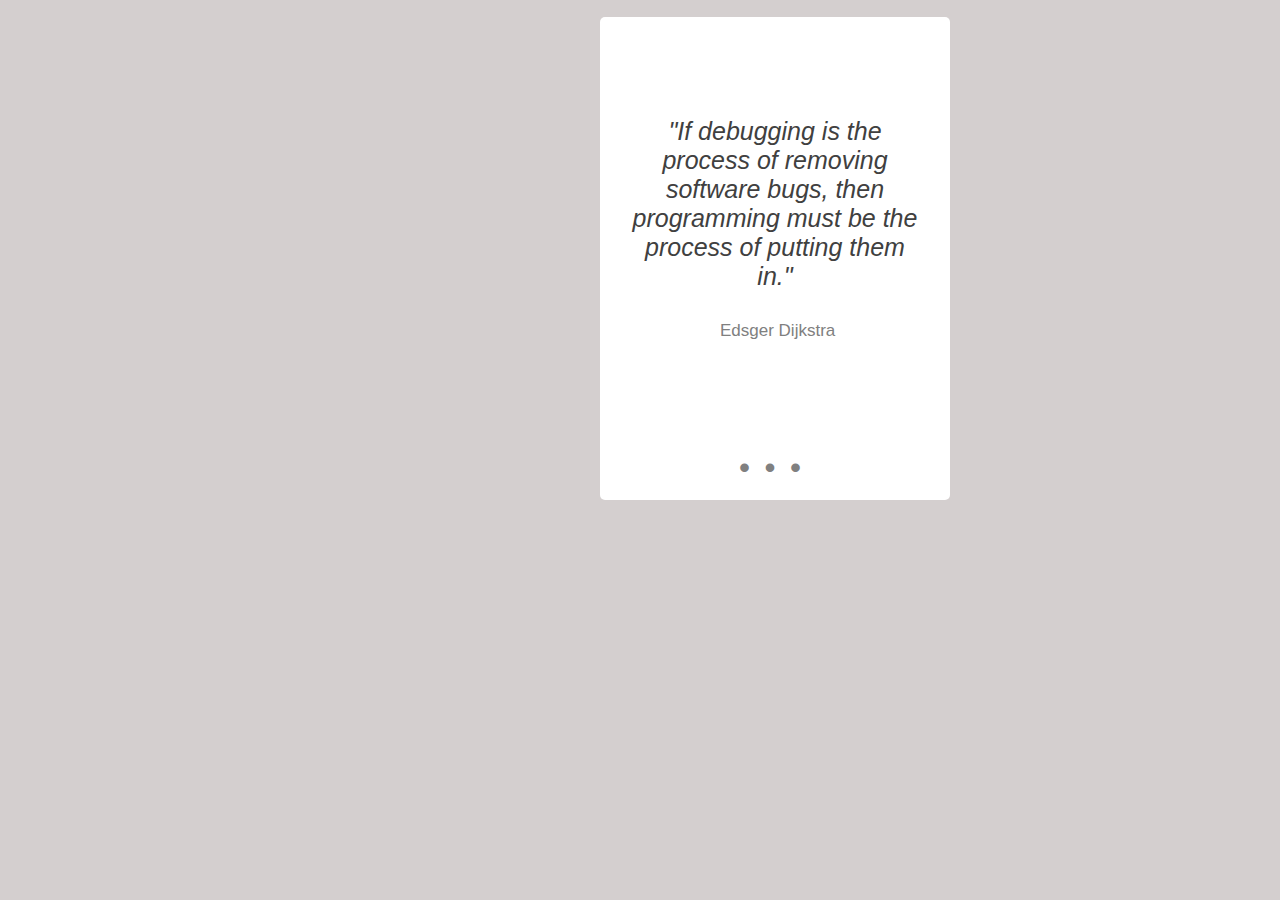
<file: card pager/index.html>
<!DOCTYPE html>
<html lang="Eng">
    <head> 
        <meta charset="UTF-8">
        <title> Card page</title>
        <link rel="stylesheet" href="stylecard.css">
        <body>
            
        <p id="text">
            "If debugging is the process of removing software bugs, then programming must be the process of putting them in."
        </p>
        <p id="author"> Edsger Dijkstra </p>

        <ul id="lista">
            <li> &#8226; </li>
            <li> &#8226;</li>
            <li> &#8226; </li>
        </ul>

        </body>
</html>
</file>
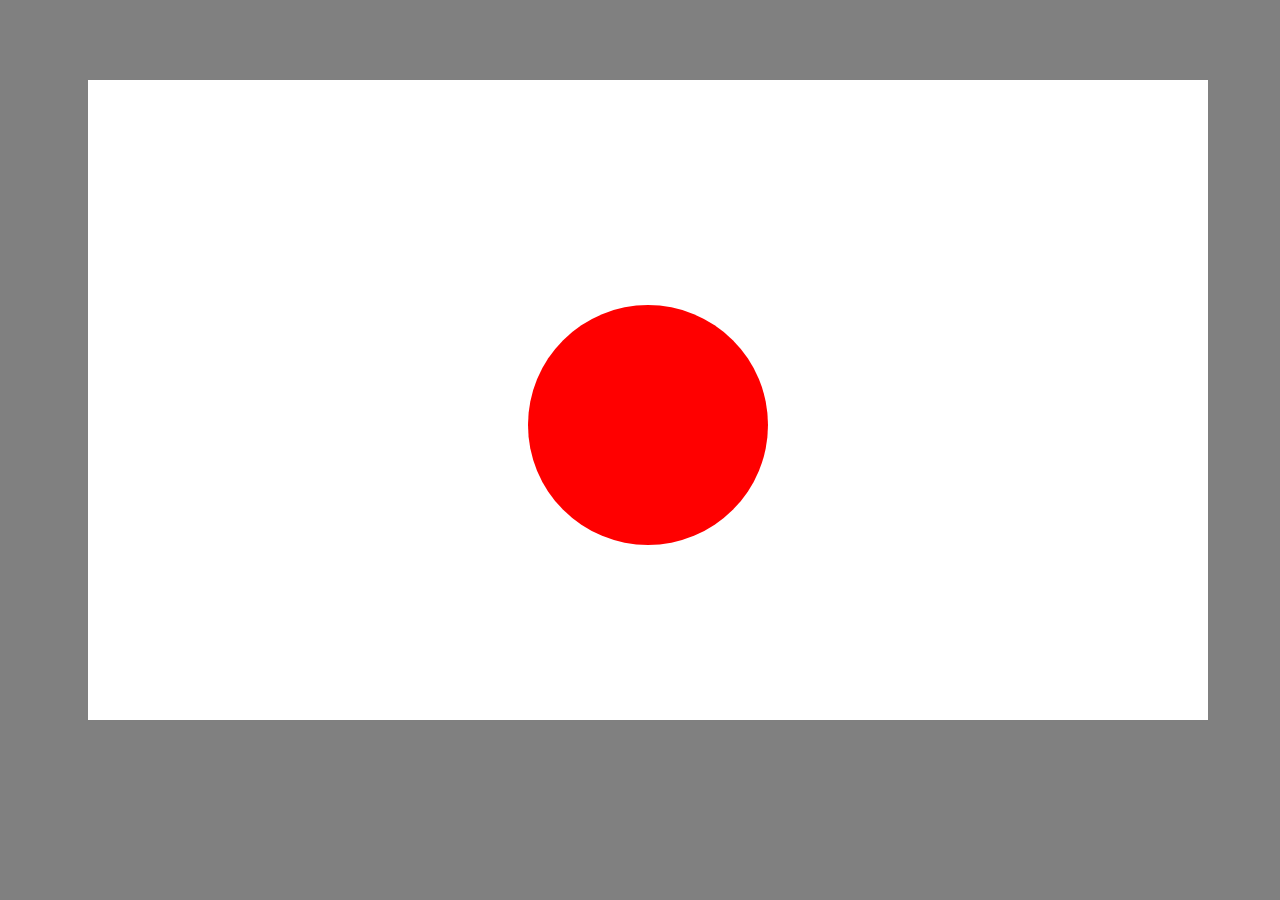
<file: Japans flagga/index.html>
<!DOCTYPE html>
<html lang="en">
    <head>
        <meta name="viewport" content="width=device-width, initial-scale=1.0">
        <title> Japans flagga </title>
        <link rel="stylesheet" href="style.css">
    </head>

        <body>

            <article>

                <p></p>

            </article>
        
        </body>
</html>
</file>
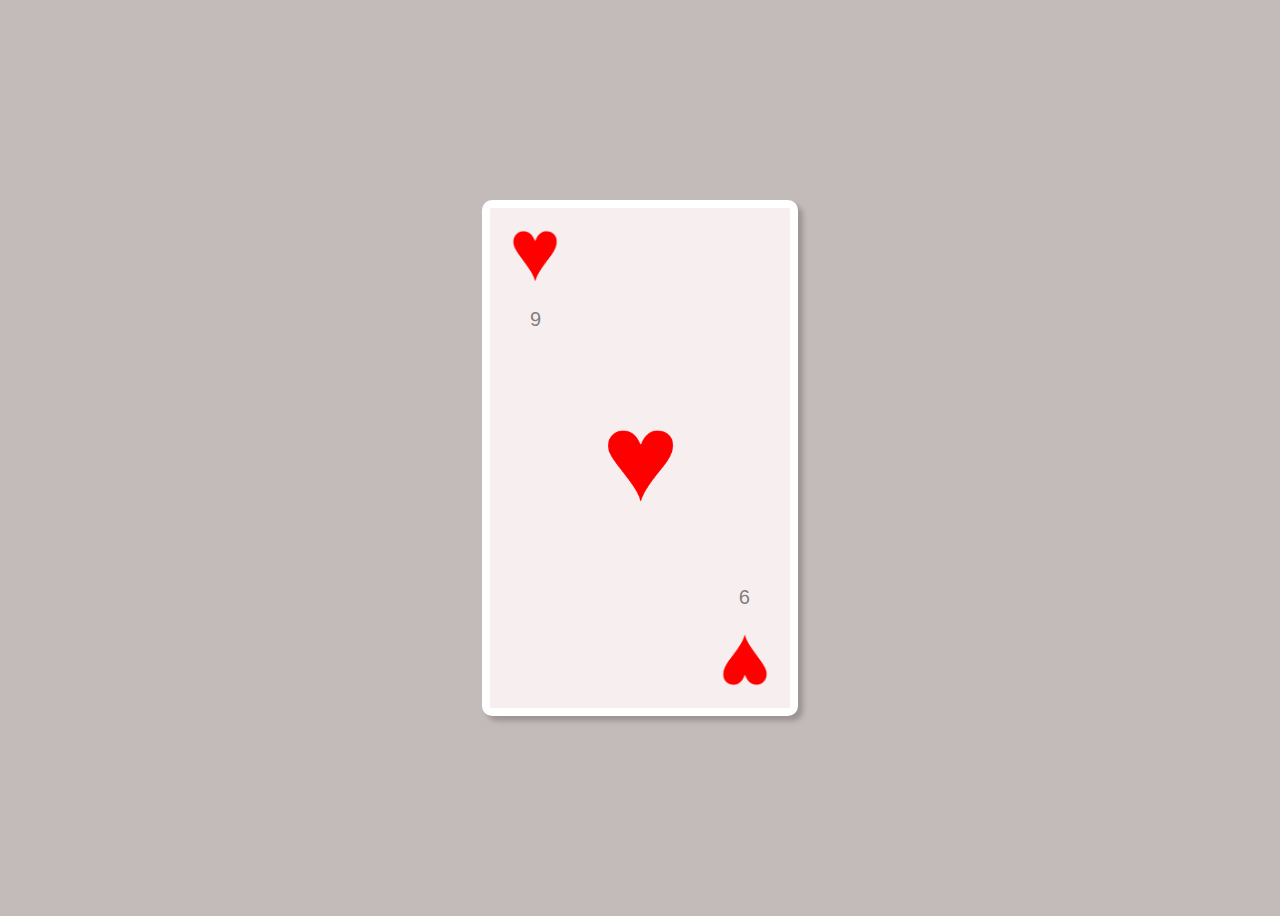
<file: playing card/index.html>
<!DOCTYPE html>
<html lang="Eng">
    <head>
        <title>Playing card</title>
        <link rel="stylesheet" href="p_card.css"> 

    </head>
    <body>
      
       <div class="cards">

        
        <img id="one" src="heart.jpg"  alt="heart icon">   
        <p id="nine"> 9</p>    
        <img id="two" src="heart.jpg"  alt="heart icon">  
        <p id="nineR"> 9</p>  
        <img id="three"src="heart.jpg"  alt="heart icon"> 

       
       </div>
       
    </body>
</html>
</file>
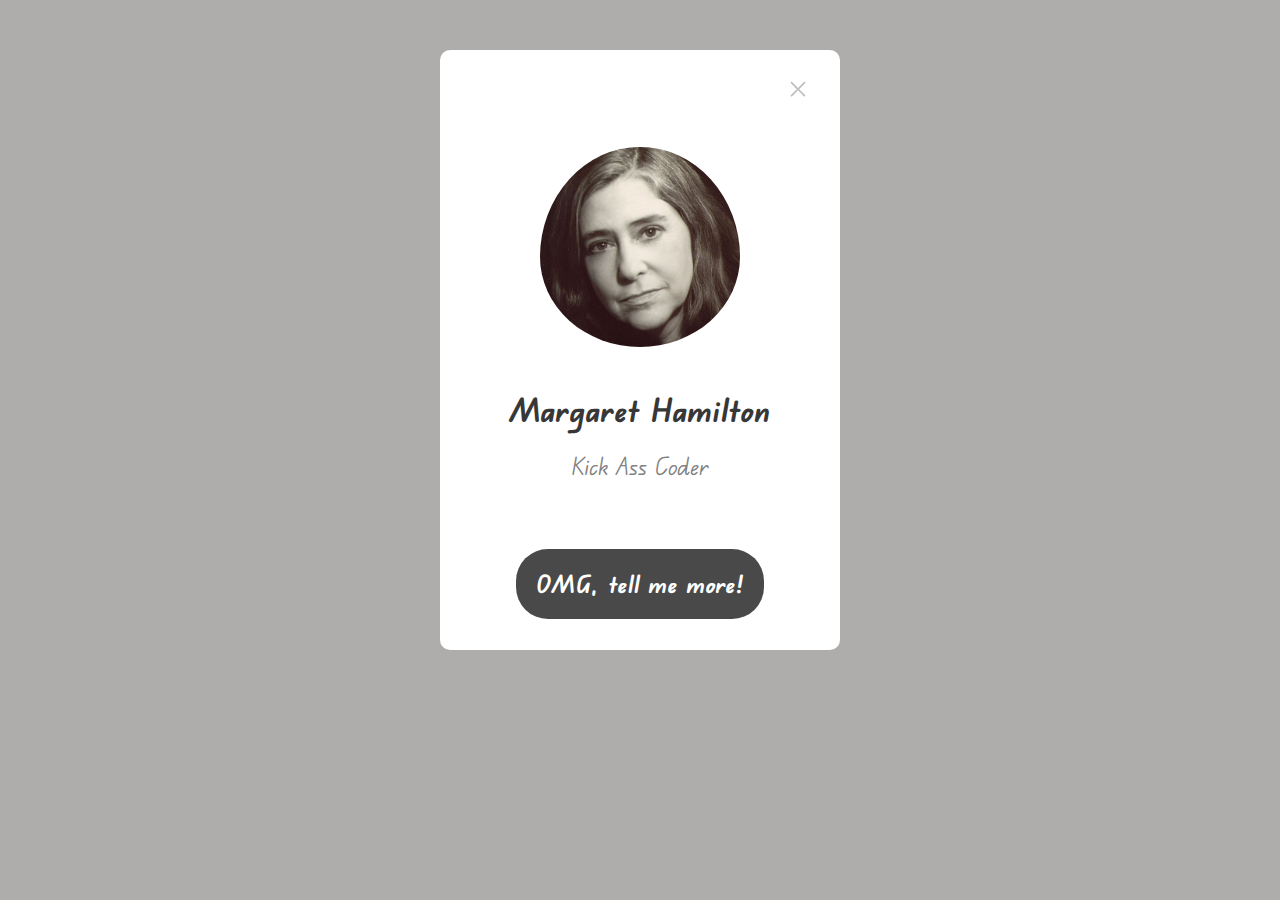
<file: profile page/index.html>
<!DOCTYPE html>
<html lang="Eng">
    <head>
        <title> Profile page</title>
        <link rel="stylesheet" href="page_style.css">
    </head>

    <body>

        <div>
            <a id="link" href="https://www.google.com">
                <img id="cross" src="close.svg" alt="cross">
            </a>
         
            

            <img id="foto" src="margaret.jpg" alt="margaret pic"></a>

            <h1>Margaret Hamilton</h1>

            <p> Kick Ass Coder</p>

            <footer>
                <a href="https://en.wikipedia.org/wiki/Margaret_Hamilton_(software_engineer)" alt=""> OMG, tell me more! </a></footer>

        </div>
    </body>
</html>
</file>
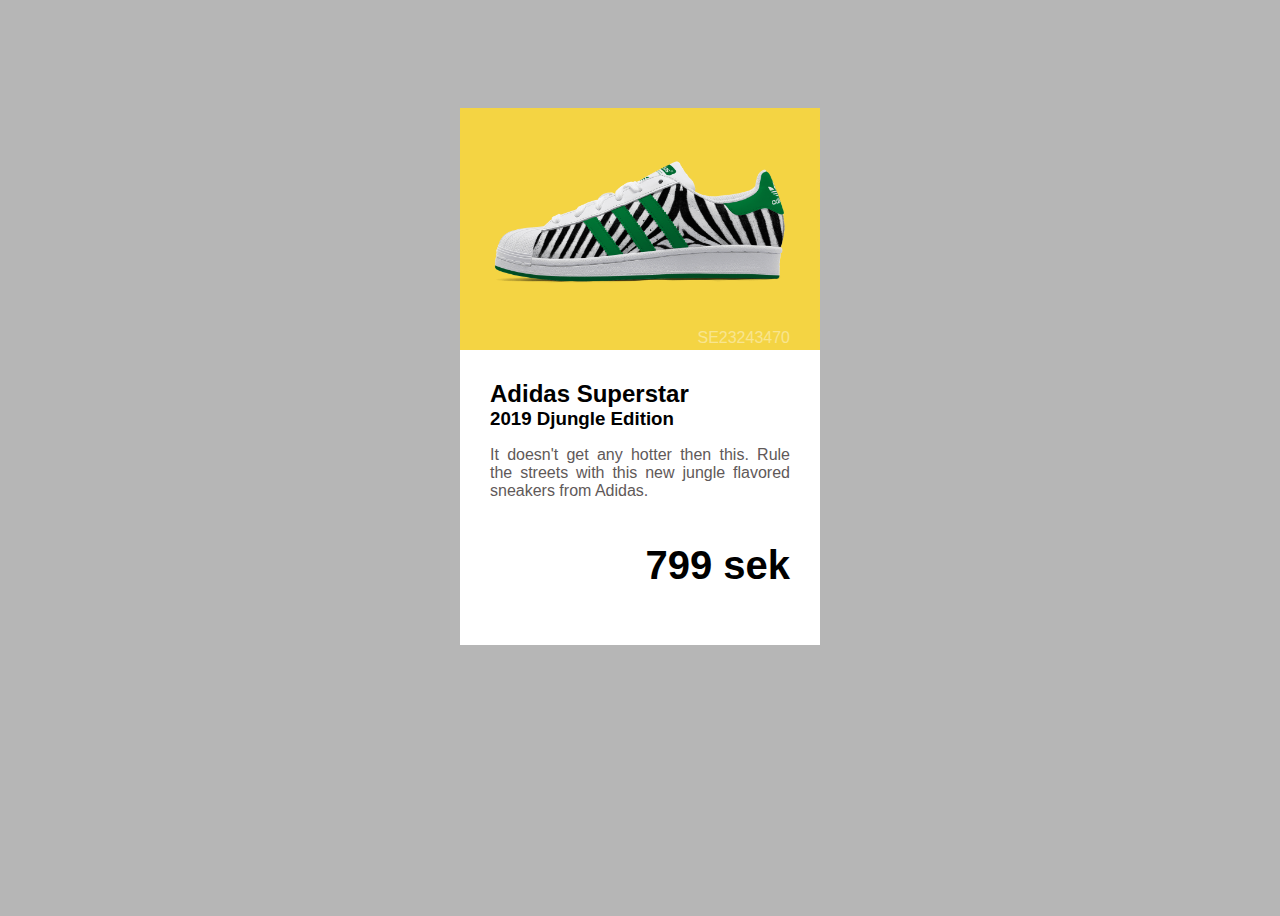
<file: Sneackers ad/index.html>
<!DOCTYPE html>
<html lang="Eng">
    <head>
        <title> Adidas </title>
        <link rel="stylesheet" href="ad.css">
    </head>
    <body>

        <div class="header" id="one">
        <img  id=" foto" src="adidas_superstar.jpg" alt="shoe">
        <p id= "code"> SE23243470</p>
        </div>
        
        <div class="header" id="two">
            <h2> Adidas Superstar </h2>
            <h3> 2019 Djungle Edition </h3>
            <p> It doesn't get any hotter then this. Rule the streets with this new jungle flavored sneakers from Adidas. </p>
            <h1 id="price"> 799 sek </h1>
        </div>

    </body>
</html>
</file>
<file: card pager/stylecard.css>
body{
    background-color: rgb(212, 207, 207);
    font-family:'Gill Sans', 'Gill Sans MT', 'Trebuchet MS', sans-serif;
    font-size: large;
    display:flex; 
    flex-direction:column;
    justify-content:center;
    max-width: 350px;
    min-height: 500px;
    height: 500px;
    margin-left: 600px;
    text-align: center;
}



#text{
    background-color: white;
    font-style: italic;
    font-size: 25px;
    padding: white, 15px;
    display: flex;
    color:rgb(64, 64, 64);
    margin: 0;
    padding-top:100px;
    padding-left: 30px;
    padding-right: 30px;
    border-top-left-radius: 5px;
    border-top-right-radius: 5px;
   
}

#author{
    background-color: white;
    font-size: 17px;
    margin: 0;
    display: flex;
    color: grey;
    padding-top: 30px;
    padding-left: 120px;
}

ul {
   margin: 0px;
   padding: 0px;
   background-color: white;
   padding-top: 100px;
   font-weight:bold;
   border-bottom-left-radius: 5px;
   border-bottom-right-radius: 5px;
   
}
ul li {
    font-weight: 200px;
    font-size: 30px;
    display: flex;
    background-color:white;
    color:grey;
    margin-top: auto;
    margin-left: auto;
    margin-right: 10px;
    justify-content: space-between;
    padding-top: 10px;
    padding-bottom: 15px;
    display: inline-block;
}
li:hover {
    color: black;
}
</file>
<file: Japans flagga/style.css>
body {
    background-color: grey;
    justify-content: center;}
 

article {
    background-color: white;
    height: 40rem;
    width: 70rem;
    margin: 5rem;
    display: flex;
    justify-content: center;
    }

p {
    margin-top: 25vh;
    background-color: red;
    border-radius: 50%;
    height: 15rem;
    width: 15rem
}
</file>
<file: playing card/p_card.css>
body {
    background-color: rgb(195, 186, 186);
    display: flex;
    align-items: center;
    justify-content: center;
    height: 100vh;
}


div {
    border: solid;
    border-color: white;
    border-width: 0.5rem;
    background-color: rgb(247, 239, 239);
    padding: white, 1rem;
    width: 300px;
    height: 500px;
    display: flex;
    border-radius: 10px;
    align-self: center;
    margin: 25%;
    flex-direction: column;
    box-shadow: 5px 5px 5px rgb(157, 148, 148);
    
}

#one {
    align-self: flex-start;
    justify-self:flex-start;
    height:60px;
    width: 50px;
    margin: 20px;
    }

#two {
    align-self: center;
    justify-self: center;
    height: 85px;
    width:75px;
    margin:auto;
}

#three {
    align-self: flex-end;
    justify-self: flex-end;
    height: 60px;
    width: 50px;
    transform: rotate(180deg);
    margin: 20px;
}
#nine {
    font-family: 'Gill Sans', 'Gill Sans MT', Calibri, 'Trebuchet MS', sans-serif;
    color: grey;
    font-size: 20px;
    margin-top: 0px;
    margin-left: 2.5rem;
    display: flex;
}

#nineR {
    font-family: 'Gill Sans', 'Gill Sans MT', Calibri, 'Trebuchet MS', sans-serif;
    color: grey;
    font-size: 20px;
    margin: 0;
    margin-right: 2.5rem;
    display: flex;
    transform: rotate(180deg);
}
</file>
<file: profile page/page_style.css>
@import url('https://fonts.googleapis.com/css2?family=Edu+QLD+Beginner:wght@400..700&family=Londrina+Outline&family=Mr+Bedfort&display=swap');

body {
    margin-top: 50px;
    background-color: rgb(175, 172, 172);
    font-family: "Edu QLD Beginner", cursive;
}

div {
    flex-direction: column;
    background-color: white;
    width: 400px;
    margin:auto;
    height:500px;
    display:flex;
    justify-content: center;
    align-content: center;
    border-radius: 10px;
    padding-top:50px;
    padding-bottom: 50px;
    
}
p { 
    justify-self: center;
    align-self: center;
    margin-top: 0;
    font-size: 1.5rem;
    padding-bottom: 0px;
    color: grey;
}
h1 {
    justify-self: center;
    align-self: center;
    color:rgb(55, 55, 55);
}
#cross {
   height: 1rem;
   width: 1rem;
   justify-content: flex-end;
   align-content: flex-start;
   cursor: pointer;
   display: flex; 
   float: right;
   opacity: 0.5;
   border: 0px;
   padding: 0;
   margin-bottom: 50px;
   margin-left: 350px;
}

#foto {
    justify-self: flex-start;
    align-self: center;
    height:200px;
    width:200px;
    border-radius: 50%;
    display: flex;
    padding-bottom: 20px;
}
footer {
    background-color: rgb(74, 73, 73);
    font-weight: bold;
    font-size: 1.5rem;
    color:white;
    justify-self: center;
    align-self: center;
    border-radius: 2rem;
    padding:20px;
    margin-top: 44px;
    border-bottom: 30px, white;
    text-decoration: none;
}

footer:hover {
    background-color: rgb(122, 121, 121);
    color:black;
    cursor: pointer;
}
a {
    text-decoration: none;
    color: white;
    padding:0px;
    border:0px;
    display: flex;
}
#link {
    width: 1rem;
    height: 1rem;
    justify-content: flex-end;
    align-content: flex-start;
    cursor: pointer;
    display: flex; 
    float: right;
    opacity: 0.5;
    border: 0px;
    padding: 0;
    margin-bottom: 50px;
    margin-left: 350px;
}
</file>
<file: Sneackers ad/ad.css>
body {
    background-color: rgb(182, 182, 182);
    display: flex;
    align-content: center;
    justify-content: center;
    height: 100vh;
}

div {
    display: flex;
    flex-direction: column;
    align-content: center;
    justify-content: center;
    display: flex;
    max-width: 300px;
    position: relative;
    margin: 25%;
}
#one {
    background-color: rgb(244, 212, 67);
    width: 300px;
    height: 250px;
    margin-top: 100px;
    position: absolute;
    padding-left: 30px;
    padding-right: 30px;
    padding-bottom: 50px;
    padding-top: 20px;
    }

#foto {
    height: 315px;
    width: 315px;
    }

#two {
    background-color: white;
    top: 350px;
    position: absolute;
    align-self: auto;
    justify-self: center;
    border: 0;
    margin: auto;
    padding: 30px;
    display: flex;
}
p {
    color: rgb(95, 89, 89);
    font-family: 'Gill Sans', 'Gill Sans MT', Calibri, 'Trebuchet MS', sans-serif;
    text-align:justify;
    }
#price {
    justify-self: flex-end;
}
h2, h3 {
    margin: 0;
    font-family: 'Gill Sans', 'Gill Sans MT', Calibri, 'Trebuchet MS', sans-serif;
    }
h1 {
    text-align: right;
    font-weight: bold;
    font-size: 40px;
    font-family: 'Gill Sans', 'Gill Sans MT', Calibri, 'Trebuchet MS', sans-serif;
}
#code {
    text-align: right;
    justify-self: flex-end;
    color: white;
    opacity: 0.4;
    margin-bottom: 0;
    padding-top: 30px;

}
</file>
